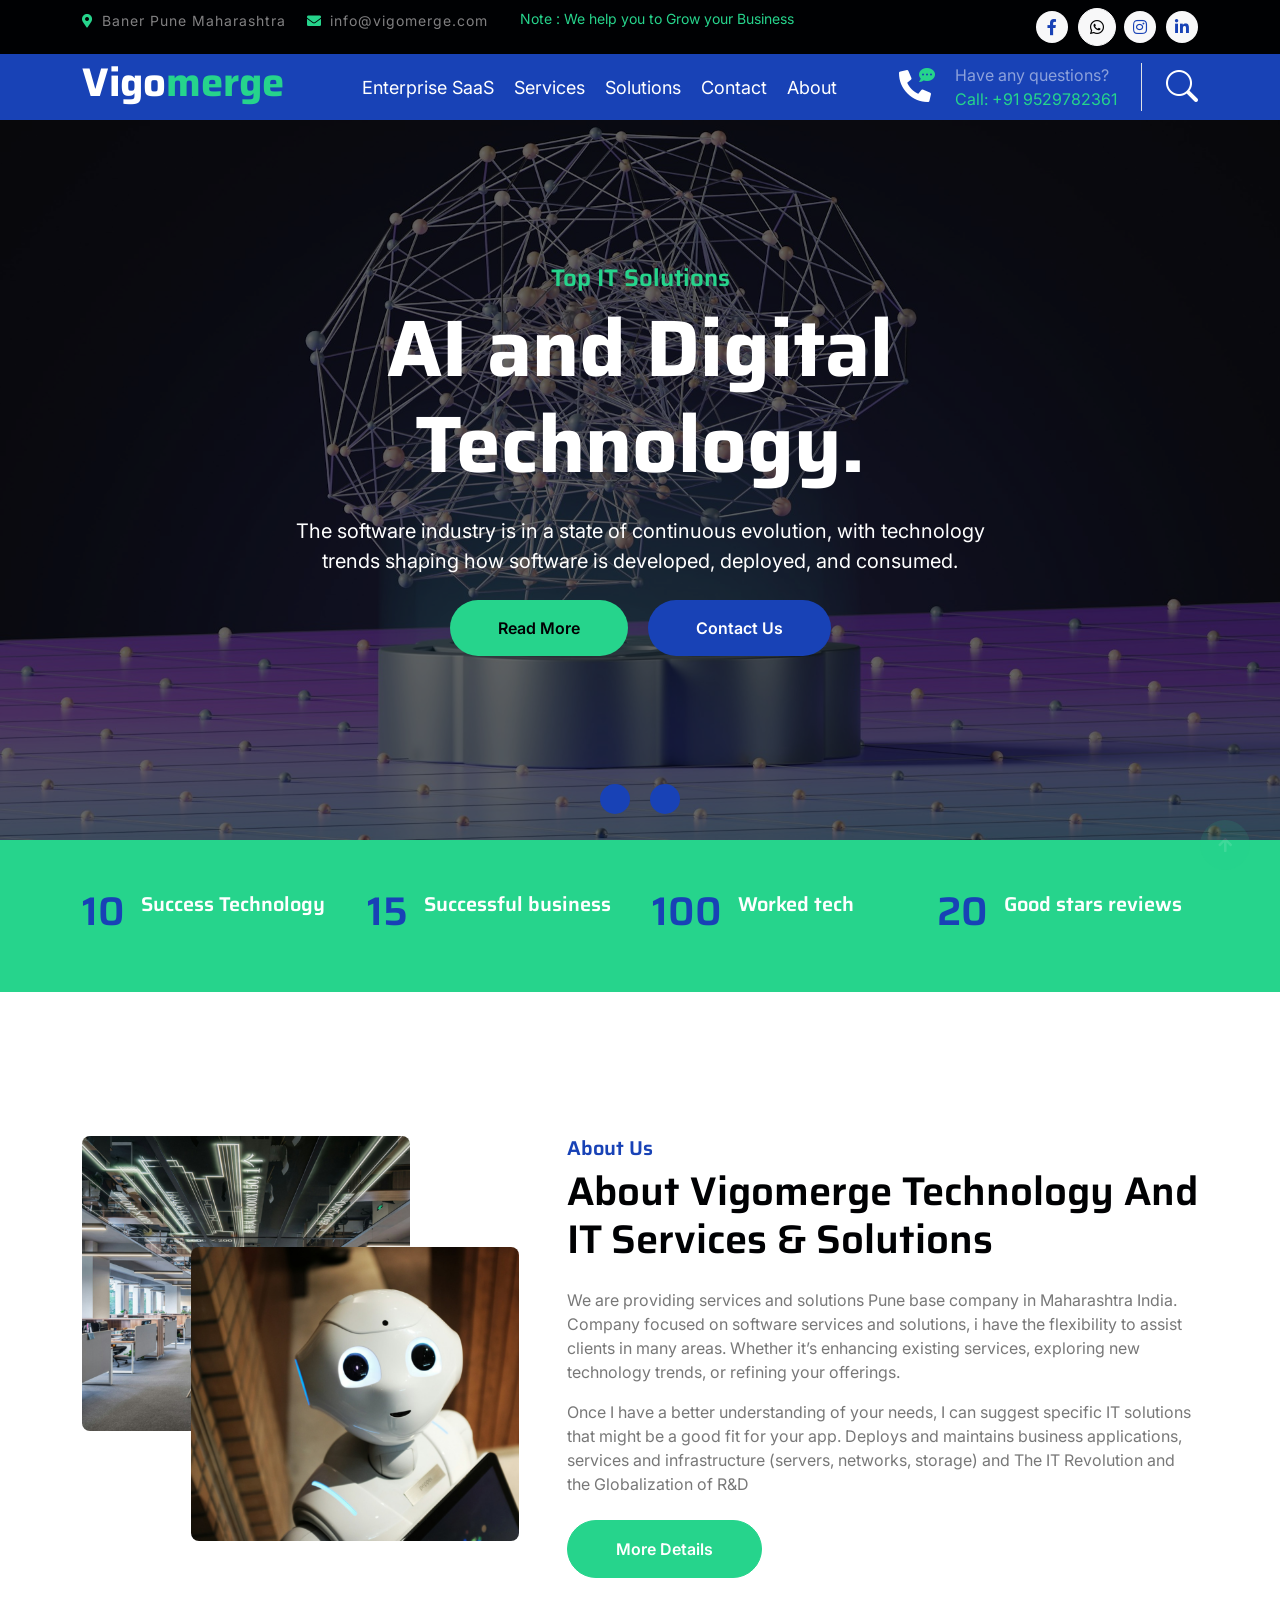
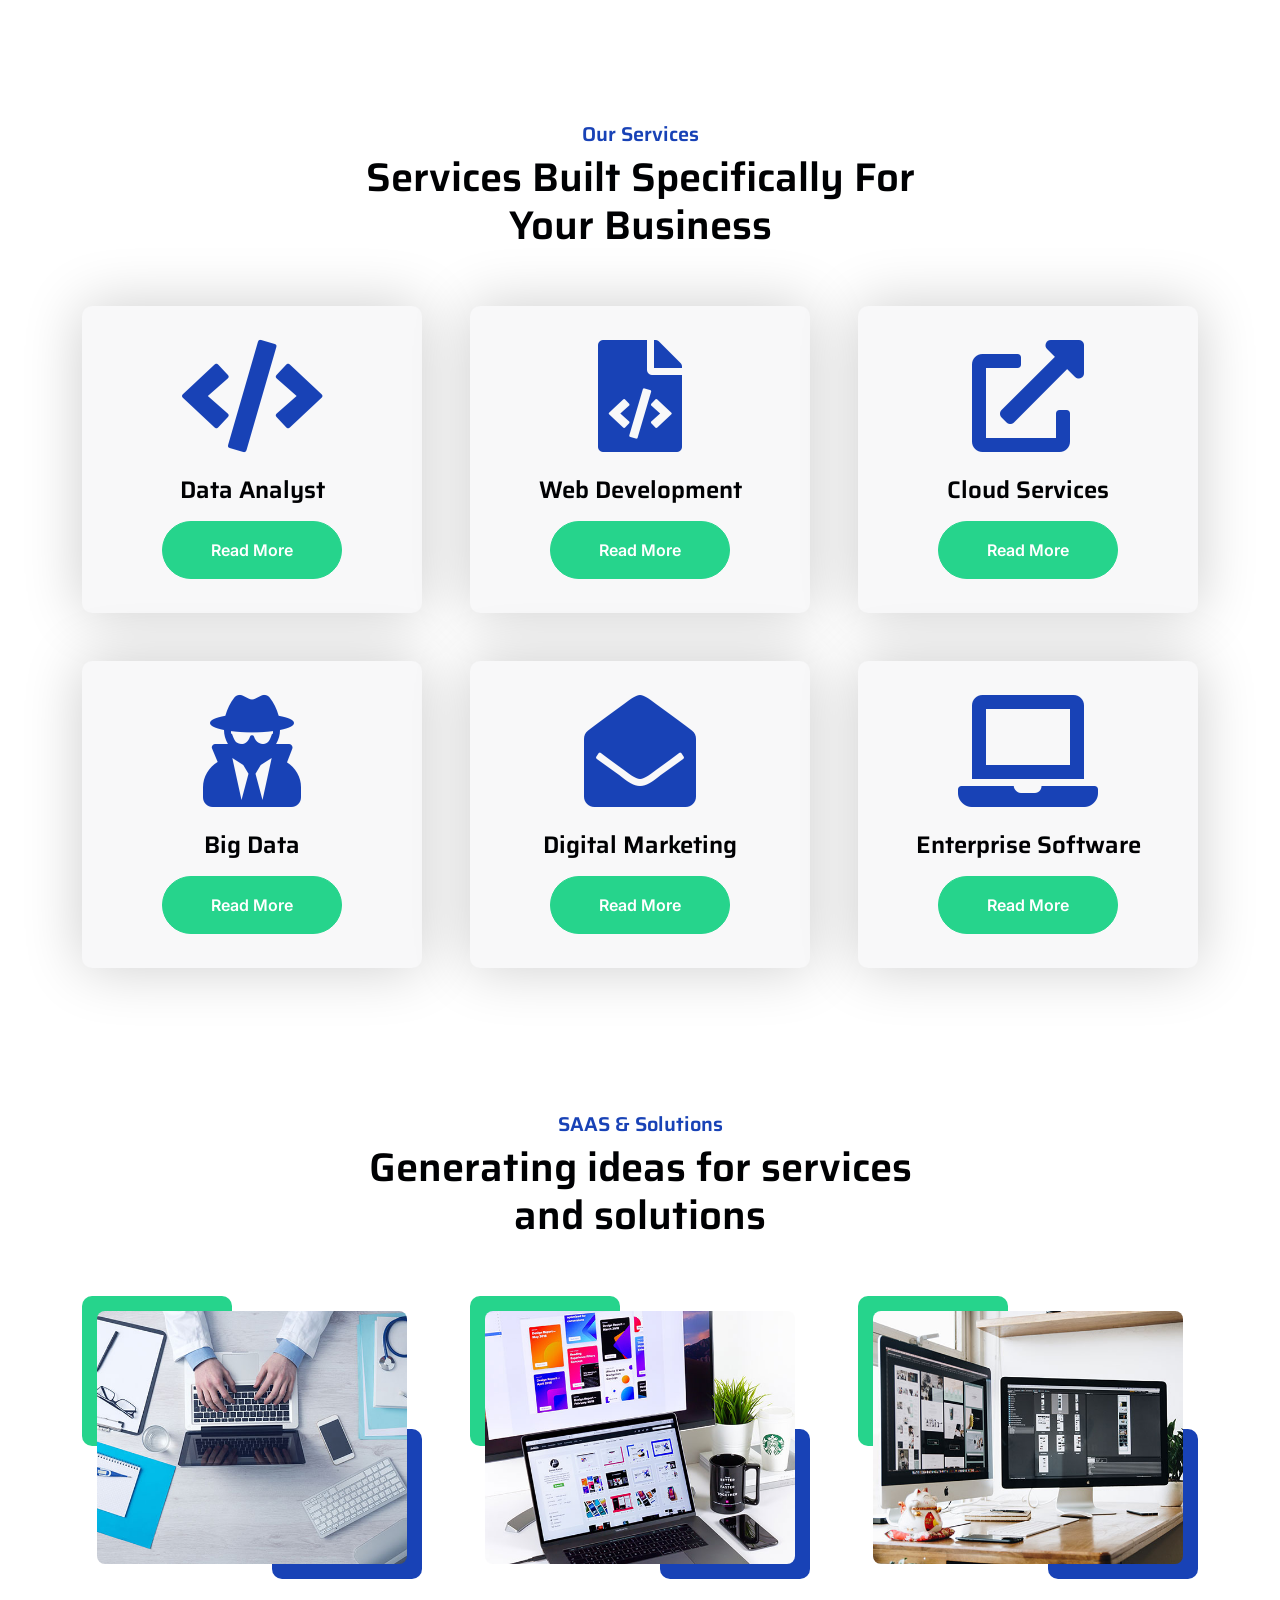
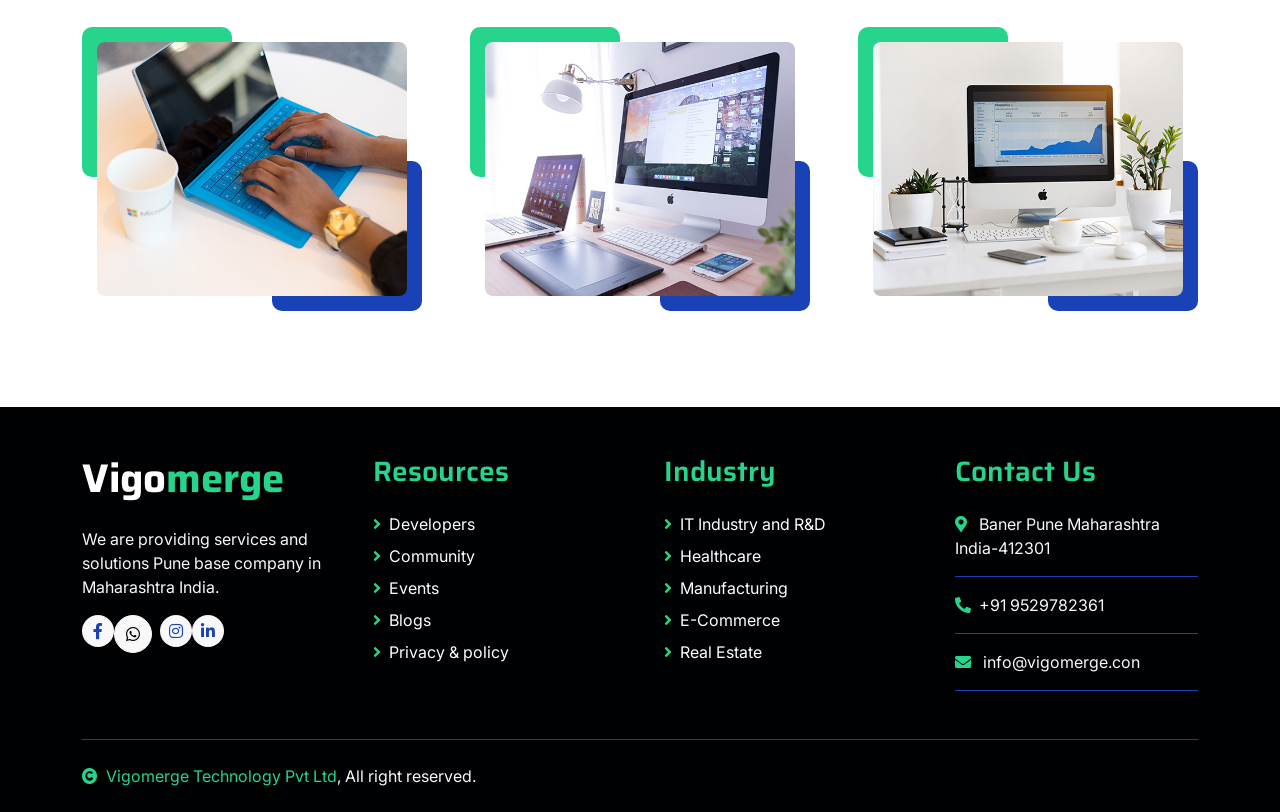
<file: index.html>
<!DOCTYPE html>
<html lang="en">

    <head>
        <meta charset="utf-8">
        <title>Vigomerge - Transformative Technology Solutions, AI Buildings</title>
        <meta content="width=device-width, initial-scale=1.0" name="viewport">
        <meta content="" name="keywords">
        <meta content="" name="description">
        <link rel="apple-touch-icon" sizes="180x180" href="img/apple-touch-icon.png">
        <link rel="icon" type="image/png" sizes="32x32" href="img/favicon-32x32.png">
        <link rel="icon" type="image/png" sizes="16x16" href="img/favicon-16x16.png">

        <!-- Google Web Fonts -->
        <link rel="preconnect" href="https://fonts.googleapis.com">
        <link rel="preconnect" href="https://fonts.gstatic.com" crossorigin>
        <link href="https://fonts.googleapis.com/css2?family=Inter:wght@400;500;600&family=Saira:wght@500;600;700&display=swap" rel="stylesheet"> 

        <!-- Icon Font Stylesheet -->
        <link href="https://cdnjs.cloudflare.com/ajax/libs/font-awesome/5.10.0/css/all.min.css" rel="stylesheet">
        <link href="https://cdn.jsdelivr.net/npm/bootstrap-icons@1.4.1/font/bootstrap-icons.css" rel="stylesheet">

        <!-- Libraries Stylesheet -->
        <link href="lib/animate/animate.min.css" rel="stylesheet">
        <link href="lib/owlcarousel/assets/owl.carousel.min.css" rel="stylesheet">

        <!-- Customized Bootstrap Stylesheet -->
        <link href="css/bootstrap.min.css" rel="stylesheet">

        <!-- Template Stylesheet -->
        <link href="css/style.css" rel="stylesheet">
       <!-- Google Tag Manager -->
       <script>(function(w,d,s,l,i){w[l]=w[l]||[];w[l].push({'gtm.start':
       new Date().getTime(),event:'gtm.js'});var f=d.getElementsByTagName(s)[0],
       j=d.createElement(s),dl=l!='dataLayer'?'&l='+l:'';j.async=true;j.src='https://www.googletagmanager.com/gtm.js?id='+i+dl;f.parentNode.insertBefore(j,f);
       })(window,document,'script','dataLayer','GTM-52R7G2HN');</script>
       <!-- End Google Tag Manager -->

        <!-- Google tag (gtag.js) -->
       <script async src="https://www.googletagmanager.com/gtag/js?id=G-WCR13F7CWP"></script>
       <script>
       window.dataLayer = window.dataLayer || [];
       function gtag(){dataLayer.push(arguments);}
       gtag('js', new Date());

       gtag('config', 'G-WCR13F7CWP');
       </script>
    </head>

    <body>
        <!-- Spinner Start -->
        <div id="spinner" class="show position-fixed translate-middle w-100 vh-100 top-50 start-50 d-flex align-items-center justify-content-center">
            <div class="spinner-grow text-primary" role="status"></div>
        </div>
        <!-- Spinner End -->
        <!-- Google Tag Manager (noscript) -->
        <noscript><iframe src="https://www.googletagmanager.com/ns.html?id=GTM-52R7G2HN"
        height="0" width="0" style="display:none;visibility:hidden"></iframe></noscript>
        <!-- End Google Tag Manager (noscript) -->
        <!-- Topbar Start -->
        <div class="container-fluid bg-dark py-2 d-none d-md-flex">
            <div class="container">
                <div class="d-flex justify-content-between topbar">
                    <div class="top-info">
                        <small class="me-3 text-white-50"><a href="#"><i class="fas fa-map-marker-alt me-2 text-secondary"></i></a>Baner Pune Maharashtra</small>
                        <small class="me-3 text-white-50"><a href="#"><i class="fas fa-envelope me-2 text-secondary"></i></a>info@vigomerge.com</small>
                    </div>
                    <div id="note" class="text-secondary d-none d-xl-flex"><small>Note : We help you to Grow your Business</small></div>
                    <div class="top-link">
                        <a href="https://www.facebook.com/vigomerge" class="bg-light nav-fill btn btn-sm-square rounded-circle"><i class="fab fa-facebook-f text-primary"></i></a>
                        <a href="https://api.whatsapp.com/message/HJP4KBLQFIAWC1?autoload=1&app_absent=0" class="btn-light nav-fill btn btn-square rounded-circle me-2"><i class="fab fa-whatsapp" aria-hidden="true"></i></a>
                        <a href="https://www.instagram.com/vigomerge/" class="bg-light nav-fill btn btn-sm-square rounded-circle"><i class="fab fa-instagram text-primary"></i></a>
                        <a href="https://www.linkedin.com/company/vigomerge/" class="bg-light nav-fill btn btn-sm-square rounded-circle me-0"><i class="fab fa-linkedin-in text-primary"></i></a>
                    </div>
                </div>
            </div>
        </div>
        <!-- Topbar End -->

        <!-- Navbar Start -->
        <div class="container-fluid bg-primary">
            <div class="container">
                <nav class="navbar navbar-dark navbar-expand-lg py-0">
                    <a href="index.html" class="navbar-brand">
                        <h1 class="text-white fw-bold d-block">Vigo<span class="text-secondary">merge</span> </h1>
                    </a>
                    <button type="button" class="navbar-toggler me-0" data-bs-toggle="collapse" data-bs-target="#navbarCollapse">
                        <span class="navbar-toggler-icon"></span>
                    </button>
                    <div class="collapse navbar-collapse bg-transparent" id="navbarCollapse">
                        <div class="navbar-nav ms-auto mx-xl-auto p-0">
                            <a href="#" class="nav-item nav-link" href="SAAS & Solutions">Enterprise SaaS</a>
                            <a href="#" class="nav-item nav-link" href="Services">Services</a>
                            <a href="#" class="nav-item nav-link" href="AAS & Solutions">Solutions</a>
                            <a href="#" class="nav-item nav-link" href="Contact">Contact</a>
                            <a href="#" class="nav-item nav-link" href="About Us">About</a>
                        </div>
                    </div>
                    <div class="d-none d-xl-flex flex-shirink-0">
                        <div id="phone-tada" class="d-flex align-items-center justify-content-center me-4">
                            <a href="" class="position-relative animated tada infinite">
                                <i class="fa fa-phone-alt text-white fa-2x"></i>
                                <div class="position-absolute" style="top: -7px; left: 20px;">
                                    <span><i class="fa fa-comment-dots text-secondary"></i></span>
                                </div>
                            </a>
                        </div>
                        <div class="d-flex flex-column pe-4 border-end">
                            <span class="text-white-50">Have any questions?</span>
                            <span class="text-secondary">Call: +91 9529782361</span>
                        </div>
                        <div class="d-flex align-items-center justify-content-center ms-4 ">
                            <a href="#"><i class="bi bi-search text-white fa-2x"></i> </a>
                        </div>
                    </div>
                </nav>
            </div>
        </div>
        <!-- Navbar End -->

        <!-- Carousel Start -->
        <div class="container-fluid px-0">
            <div id="carouselId" class="carousel slide" data-bs-ride="carousel">
                <ol class="carousel-indicators">
                    <li data-bs-target="#carouselId" data-bs-slide-to="0" class="active" aria-current="true" aria-label="First slide"></li>
                    <li data-bs-target="#carouselId" data-bs-slide-to="1" aria-label="Second slide"></li>
                </ol>
                <div class="carousel-inner" role="listbox">
                    <div class="carousel-item active">
                        <img src="img/carousel-1.jpg" class="img-fluid" alt="First slide">
                        <div class="carousel-caption">
                            <div class="container carousel-content">
                                <h6 class="text-secondary h4 animated fadeInUp">Top IT Solutions</h6>
                                <h1 class="text-white display-1 mb-4 animated fadeInRight">AI and Digital Technology.</h1>
                                <p class="mb-4 text-white fs-5 animated fadeInDown">The software industry is in a state of continuous evolution, with technology trends shaping how software is developed, deployed, and consumed.</p>
                                <a href="" class="me-2"><button type="button" class="px-4 py-sm-3 px-sm-5 btn btn-primary rounded-pill carousel-content-btn1 animated fadeInLeft">Read More</button></a>
                                <a href="" class="ms-2"><button type="button" class="px-4 py-sm-3 px-sm-5 btn btn-primary rounded-pill carousel-content-btn2 animated fadeInRight">Contact Us</button></a>
                            </div>
                        </div>
                    </div>
                    
                </div>
            </div>
        </div>
        <!-- Carousel End -->


        <!-- Fact Start -->
        <div class="container-fluid bg-secondary py-5">
            <div class="container">
                <div class="row">
                    <div class="col-lg-3 wow fadeIn" data-wow-delay=".1s">
                        <div class="d-flex counter">
                            <h1 class="me-3 text-primary counter-value">10</h1>
                            <h5 class="text-white mt-1">Success Technology</h5>
                        </div>
                    </div>
                    <div class="col-lg-3 wow fadeIn" data-wow-delay=".3s">
                        <div class="d-flex counter">
                            <h1 class="me-3 text-primary counter-value">15</h1>
                            <h5 class="text-white mt-1">Successful business</h5>
                        </div>
                    </div>
                    <div class="col-lg-3 wow fadeIn" data-wow-delay=".5s">
                        <div class="d-flex counter">
                            <h1 class="me-3 text-primary counter-value">100</h1>
                            <h5 class="text-white mt-1">Worked tech</h5>
                        </div>
                    </div>
                    <div class="col-lg-3 wow fadeIn" data-wow-delay=".7s">
                        <div class="d-flex counter">
                            <h1 class="me-3 text-primary counter-value">20</h1>
                            <h5 class="text-white mt-1">Good stars reviews</h5>
                        </div>
                    </div>
                </div>
            </div>
        </div>
        <!-- Fact End -->


        <!-- About Start -->
        <div class="container-fluid py-5 my-5">
            <div class="container pt-5">
                <div class="row g-5">
                    <div class="col-lg-5 col-md-6 col-sm-12 wow fadeIn" data-wow-delay=".3s">
                        <div class="h-100 position-relative">
                            <img src="img/about-1.jpg" class="img-fluid w-75 rounded" alt="" style="margin-bottom: 25%;">
                            <div class="position-absolute w-75" style="top: 25%; left: 25%;">
                                <img src="img/about-2.jpg" class="img-fluid w-100 rounded" alt="">
                            </div>
                        </div>
                    </div>
                    <div class="col-lg-7 col-md-6 col-sm-12 wow fadeIn" data-wow-delay=".5s">
                        <h5 class="text-primary">About Us</h5>
                        <h1 class="mb-4">About Vigomerge Technology And IT Services & Solutions</h1>
                        <p>We are providing services and solutions Pune base company in Maharashtra India. Company focused 
                         on software services and solutions, i have the flexibility to assist clients in many areas. Whether it’s enhancing existing services, exploring new technology trends, or refining your offerings.</p>
                        <p class="mb-4">Once I have a better understanding of your needs, I can suggest specific IT solutions that might be a good fit for your app. Deploys and maintains business applications, services and infrastructure (servers, networks, storage) and The IT Revolution and the Globalization of R&D</p>
                        <a href="" class="btn btn-secondary rounded-pill px-5 py-3 text-white">More Details</a>
                    </div>
                </div>
            </div>
        </div>
        <!-- About End -->

        <!-- Services Start -->
        <div class="container-fluid services py-5 mb-5">
            <div class="container">
                <div class="text-center mx-auto pb-5 wow fadeIn" data-wow-delay=".3s" style="max-width: 600px;">
                    <h5 class="text-primary">Our Services</h5>
                    <h1>Services Built Specifically For Your Business</h1>
                </div>
                <div class="row g-5 services-inner">
                    <div class="col-md-6 col-lg-4 wow fadeIn" data-wow-delay=".3s">
                        <div class="services-item bg-light">
                            <div class="p-4 text-center services-content">
                                <div class="services-content-icon">
                                    <i class="fa fa-code fa-7x mb-4 text-primary"></i>
                                    <h4 class="mb-3">Data Analyst</h4>
                                    <a href="" class="btn btn-secondary text-white px-5 py-3 rounded-pill">Read More</a>
                                </div>
                            </div>
                        </div>
                    </div>
                    <div class="col-md-6 col-lg-4 wow fadeIn" data-wow-delay=".5s">
                        <div class="services-item bg-light">
                            <div class="p-4 text-center services-content">
                                <div class="services-content-icon">
                                    <i class="fa fa-file-code fa-7x mb-4 text-primary"></i>
                                    <h4 class="mb-3">Web Development</h4>
                                    <a href="" class="btn btn-secondary text-white px-5 py-3 rounded-pill">Read More</a>
                                </div>
                            </div>
                        </div>
                    </div>
                    <div class="col-md-6 col-lg-4 wow fadeIn" data-wow-delay=".7s">
                        <div class="services-item bg-light">
                            <div class="p-4 text-center services-content">
                                <div class="services-content-icon">
                                    <i class="fa fa-external-link-alt fa-7x mb-4 text-primary"></i>
                                    <h4 class="mb-3">Cloud Services</h4>
                                    <a href="" class="btn btn-secondary text-white px-5 py-3 rounded-pill">Read More</a>
                                </div>
                            </div>
                        </div>
                    </div>
                    <div class="col-md-6 col-lg-4 wow fadeIn" data-wow-delay=".3s">
                        <div class="services-item bg-light">
                            <div class="p-4 text-center services-content">
                                <div class="services-content-icon">
                                    <i class="fas fa-user-secret fa-7x mb-4 text-primary"></i>
                                    <h4 class="mb-3">Big Data</h4>
                                    <a href="" class="btn btn-secondary text-white px-5 py-3 rounded-pill">Read More</a>
                                </div>
                                
                            </div>
                        </div>
                    </div>
                    <div class="col-md-6 col-lg-4 wow fadeIn" data-wow-delay=".5s">
                        <div class="services-item bg-light">
                            <div class="p-4 text-center services-content">
                                <div class="services-content-icon">
                                    <i class="fa fa-envelope-open fa-7x mb-4 text-primary"></i>
                                    <h4 class="mb-3">Digital Marketing</h4>
                                    <a href="" class="btn btn-secondary text-white px-5 py-3 rounded-pill">Read More</a>
                                </div>
                            </div>
                        </div>
                    </div>
                    <div class="col-md-6 col-lg-4 wow fadeIn" data-wow-delay=".7s">
                        <div class="services-item bg-light">
                            <div class="p-4 text-center services-content">
                                <div class="services-content-icon">
                                    <i class="fas fa-laptop fa-7x mb-4 text-primary"></i>
                                    <h4 class="mb-3">Enterprise Software</h4>
                                    <a href="" class="btn btn-secondary text-white px-5 py-3 rounded-pill">Read More</a>
                                </div>
                            </div>
                        </div>
                    </div>
                </div>
            </div>
        </div>
        <!-- Services End -->


        <!-- Project Start -->
        <div class="container-fluid project py-5 mb-5">
            <div class="container">
                <div class="text-center mx-auto pb-5 wow fadeIn" data-wow-delay=".3s" style="max-width: 600px;">
                    <h5 class="text-primary">SAAS & Solutions</h5>
                    <h1>Generating ideas for services and solutions</h1>
                </div>
                <div class="row g-5">
                    <div class="col-md-6 col-lg-4 wow fadeIn" data-wow-delay=".3s">
                        <div class="project-item">
                            <div class="project-img">
                                <img src="img/project-1.jpg" class="img-fluid w-100 rounded" alt="">
                                <div class="project-content">
                                    <a href="#" class="text-center">
                                        <h4 class="text-secondary">AI Base App</h4>
                                        <p class="m-0 text-white">Web App Analysis</p>
                                    </a>
                                </div>
                            </div>
                        </div>
                    </div>
                    <div class="col-md-6 col-lg-4 wow fadeIn" data-wow-delay=".5s">
                        <div class="project-item">
                            <div class="project-img">
                                <img src="img/project-2.jpg" class="img-fluid w-100 rounded" alt="">
                                <div class="project-content">
                                    <a href="#" class="text-center">
                                        <h4 class="text-secondary">UI/UX</h4>
                                        <p class="m-0 text-white">User Interface Core</p>
                                    </a>
                                </div>
                            </div>
                        </div>
                    </div>
                    <div class="col-md-6 col-lg-4 wow fadeIn" data-wow-delay=".7s">
                        <div class="project-item">
                            <div class="project-img">
                                <img src="img/project-3.jpg" class="img-fluid w-100 rounded" alt="">
                                <div class="project-content">
                                    <a href="#" class="text-center">
                                        <h4 class="text-secondary">DevOps</h4>
                                        <p class="m-0 text-white">Software Developments</p>
                                    </a>
                                </div>
                            </div>
                        </div>
                    </div>
                    <div class="col-md-6 col-lg-4 wow fadeIn" data-wow-delay=".3s">
                        <div class="project-item">
                            <div class="project-img">
                                <img src="img/project-4.jpg" class="img-fluid w-100 rounded" alt="">
                                <div class="project-content">
                                    <a href="#" class="text-center">
                                        <h4 class="text-secondary">Web Development</h4>
                                        <p class="m-0 text-white">Web Analysis</p>
                                    </a>
                                </div>
                            </div>
                        </div>
                    </div>
                    <div class="col-md-6 col-lg-4 wow fadeIn" data-wow-delay=".5s">
                        <div class="project-item">
                            <div class="project-img">
                                <img src="img/project-5.jpg" class="img-fluid w-100 rounded" alt="">
                                <div class="project-content">
                                    <a href="#" class="text-center">
                                        <h4 class="text-secondary">Digital Marketing</h4>
                                        <p class="m-0 text-white">Marketing Analysis</p>
                                    </a>
                                </div>
                            </div>
                        </div>
                    </div>
                    <div class="col-md-6 col-lg-4 wow fadeIn" data-wow-delay=".7s">
                        <div class="project-item">
                            <div class="project-img">
                                <img src="img/project-6.jpg" class="img-fluid w-100 rounded" alt="">
                                <div class="project-content">
                                    <a href="#" class="text-center">
                                        <h4 class="text-secondary">Analytics App</h4>
                                        <p class="m-0 text-white">Business Analysis</p>
                                    </a>
                                </div>
                            </div>
                        </div>
                    </div>
                </div>
            </div>
        </div>
        <!-- Project End -->


        <!-- Footer Start -->
         <div class="container-fluid footer bg-dark wow fadeIn" data-wow-delay=".3s">
            <div class="container pt-5 pb-4">
                <div class="row g-5">
                    <div class="col-lg-3 col-md-6">
                        <a href="index.html">
                            <h1 class="text-white fw-bold d-block">Vigo<span class="text-secondary">merge</span> </h1>
                        </a>
                        <p class="mt-4 text-light">We are providing services and solutions Pune base company in Maharashtra India.</p>
                        <div class="d-flex hightech-link">
                            <a href="https://www.facebook.com/vigomerge" class="bg-light nav-fill btn btn-sm-square rounded-circle"><i class="fab fa-facebook-f text-primary"></i></a>
                            <a href="https://api.whatsapp.com/message/HJP4KBLQFIAWC1?autoload=1&app_absent=0" class="btn-light nav-fill btn btn-square rounded-circle me-2"><i class="fab fa-whatsapp" aria-hidden="true"></i></a>
                            <a href="https://www.instagram.com/vigomerge/" class="bg-light nav-fill btn btn-sm-square rounded-circle"><i class="fab fa-instagram text-primary"></i></a>
                            <a href="https://www.linkedin.com/company/vigomerge/" class="bg-light nav-fill btn btn-sm-square rounded-circle me-0"><i class="fab fa-linkedin-in text-primary"></i></a>
                        </div>
                    </div>
                    <div class="col-lg-3 col-md-6">
                        <a href="#" class="h3 text-secondary">Resources</a>
                        <div class="mt-4 d-flex flex-column short-link">
                            <a href="" class="mb-2 text-white"><i class="fas fa-angle-right text-secondary me-2"></i>Developers</a>
                            <a href="" class="mb-2 text-white"><i class="fas fa-angle-right text-secondary me-2"></i>Community</a>
                            <a href="" class="mb-2 text-white"><i class="fas fa-angle-right text-secondary me-2"></i>Events</a>
                            <a href="" class="mb-2 text-white"><i class="fas fa-angle-right text-secondary me-2"></i>Blogs</a>
                            <a href="" class="mb-2 text-white"><i class="fas fa-angle-right text-secondary me-2"></i>Privacy & policy</a>
                        </div>
                    </div>
                    <div class="col-lg-3 col-md-6">
                        <a href="#" class="h3 text-secondary">Industry</a>
                        <div class="mt-4 d-flex flex-column help-link">
                            <a href="" class="mb-2 text-white"><i class="fas fa-angle-right text-secondary me-2"></i>IT Industry and R&D</a>
                            <a href="" class="mb-2 text-white"><i class="fas fa-angle-right text-secondary me-2"></i>Healthcare</a>
                            <a href="" class="mb-2 text-white"><i class="fas fa-angle-right text-secondary me-2"></i>Manufacturing</a>
                            <a href="" class="mb-2 text-white"><i class="fas fa-angle-right text-secondary me-2"></i>E-Commerce</a>
                            <a href="" class="mb-2 text-white"><i class="fas fa-angle-right text-secondary me-2"></i>Real Estate</a>
                        </div>
                    </div>
                    <div class="col-lg-3 col-md-6">
                        <a href="#" class="h3 text-secondary">Contact Us</a>
                        <div class="text-white mt-4 d-flex flex-column contact-link">
                            <a href="#" class="pb-3 text-light border-bottom border-primary"><i class="fas fa-map-marker-alt text-secondary me-2"></i> Baner Pune Maharashtra India-412301</a>
                            <a href="#" class="py-3 text-light border-bottom border-primary"><i class="fas fa-phone-alt text-secondary me-2"></i>+91 9529782361</a>
                            <a href="#" class="py-3 text-light border-bottom border-primary"><i class="fas fa-envelope text-secondary me-2"></i> info@vigomerge.con</a>
                        </div>
                    </div>
                </div>
                <hr class="text-light mt-5 mb-4">
                <div class="row">
                    <div class="col-md-6 text-center text-md-start">
                        <span class="text-light"><a href="#" class="text-secondary"><i class="fas fa-copyright text-secondary me-2"></i>Vigomerge Technology Pvt Ltd</a>, All right reserved.</span>
                    </div>
                    <div class="col-md-6 text-center text-md-end">
                        
                    </div>
                </div>
            </div>
        </div>
        <!-- Footer End -->


        <!-- Back to Top -->
        <a href="#" class="btn btn-secondary btn-square rounded-circle back-to-top"><i class="fa fa-arrow-up text-white"></i></a>

        
        <!-- JavaScript Libraries -->
        <script src="https://ajax.googleapis.com/ajax/libs/jquery/3.6.4/jquery.min.js"></script>
        <script src="https://cdn.jsdelivr.net/npm/bootstrap@5.0.0/dist/js/bootstrap.bundle.min.js"></script>
        <script src="lib/wow/wow.min.js"></script>
        <script src="lib/easing/easing.min.js"></script>
        <script src="lib/waypoints/waypoints.min.js"></script>
        <script src="lib/owlcarousel/owl.carousel.min.js"></script>

        <!-- Template Javascript -->
        <script src="js/main.js"></script>
    </body>

</html>
</file>
<file: css/style.css>
/*** Spinner Start ***/

#spinner {
    opacity: 0;
    visibility: hidden;
    transition: opacity .8s ease-out, visibility 0s linear .5s;
    z-index: 99999;
 }

 #spinner.show {
     transition: opacity .8s ease-out, visibility 0s linear .0s;
     visibility: visible;
     opacity: 1;
 }

/*** Spinner End ***/


/*** Button Start ***/
.btn {
    font-weight: 600;
    transition: .5s;
}

.btn-square {
    width: 38px;
    height: 38px;
}

.btn-sm-square {
    width: 32px;
    height: 32px;
}

.btn-md-square {
    width: 46px;
    height: 46px;
}

.btn-lg-square {
    width: 58px;
    height: 58px;
}

.btn-square,
.btn-sm-square,
.btn-md-square,
.btn-lg-square {
    padding: 0;
    display: flex;
    align-items: center;
    justify-content: center;
    font-weight: normal;
}

.back-to-top {
    position: fixed;
    width: 50px;
    height: 50px;
    right: 30px;
    bottom: 30px;
    z-index: 99;
}

/*** Button End ***/


/*** Topbar Start ***/

.topbar .top-info {
    letter-spacing: 1px;
}

.topbar .top-link {
    display: flex;
    align-items: center;
    justify-content: center;
}

.topbar .top-link a {
    margin-right: 10px;
}

#note {
    width: 500px;
    overflow: hidden;
}

#note small {
    position: relative;
    display: inline-block;
    animation: mymove 5s infinite;
    animation-timing-function: all;
}

@keyframes mymove {
    from {left: -100%;}
    to {left: 100%;}
}

/*** Topbar End ***/


/*** Navbar Start ***/
.navbar .navbar-nav {
    padding: 15px 0;
}

.navbar .navbar-nav .nav-link {
    padding: 10px;
    color: var(--bs-white);
    font-size: 18px;
    outline: none;
    
}

.navbar .navbar-nav .nav-link:hover,
.navbar .navbar-nav .nav-link.active {
    color: var(--bs-secondary) !important;
}

.navbar .dropdown-toggle::after {
    border: none;
    content: "\f107";
    font-family: "font awesome 5 free";
    font-weight: 900;
    vertical-align: middle;
    margin-left: 8px;
}

@media (min-width: 992px) {
    .navbar .nav-item .dropdown-menu {
        display: block;
        visibility: hidden;
        top: 100%;
        transform: rotateX(-75deg);
        transform-origin: 0% 0%;
        transition: .5s;
        opacity: 0;
    }
}

.navbar .nav-item:hover .dropdown-menu {
    transform: rotateX(0deg);
    visibility: visible;
    transition: .5s;
    opacity: 1;
}

/*** Navbar End ***/


/*** Carousel Start ***/

.carousel-item {
    position: relative;
}

.carousel-item::after {
    content: "";
    width: 100%;
    height: 100%;
    position: absolute;
    top: 0;
    left: 0;
    background: rgba(0, 0, 0, .6);
}

.carousel-caption {
    height: 100%;
    display: flex;
    align-items: center;
    justify-content: center;
    z-index: 1;
}

.carousel-item p {
    max-width: 700px;
    margin: 0 auto 35px auto;
}

.carousel-control-prev {
    width: 90px;
    height: 60px;
    position: absolute;
    top: 50%;
    left: 0;
    background: var(--bs-primary);
    border-radius: 0 50px 50px 0;
    opacity: 1;
}

.carousel-control-prev:hover {
    background: var(--bs-secondary);
    transition: .8s;
}

.carousel-control-next {
    width: 90px;
    height: 60px;
    position: absolute;
    top: 50%;
    right: 0;
    background: var(--bs-primary);
    border-radius: 50px 0 0 50px;
    opacity: 1;
}

.carousel-control-next:hover {
    background: var(--bs-secondary);
    transition: .8s;
}

.carousel-caption .carousel-content a button.carousel-content-btn1 {
    background: var(--bs-secondary);
    color: var(--bs-dark);
    opacity: 1;
    border: 0;
    border-radius: 20px;
}

.carousel-caption .carousel-content a button.carousel-content-btn1:hover {
    background: var(--bs-primary);
    color: #ffffff;
    border: 0;
    opacity: 1;
    transition: 1s;
    border-radius: 20px;
}

.carousel-caption .carousel-content a button.carousel-content-btn2 {
    background: var(--bs-primary);
    color: var(--bs-white);
    opacity: 1;
    border: 0;
    border-radius: 20px;
}

.carousel-caption .carousel-content a button.carousel-content-btn2:hover {
    background: var(--bs-secondary);
    color: var(--bs-dark);
    border: 0;
    opacity: 1;
    transition: 1s;
    border-radius: 20px;
}

#carouselId .carousel-indicators li {
    width: 30px;
    height: 10px;
    background: var(--bs-primary);
    margin: 10px;
    border-radius: 30px;
    opacity: 1;
}

#carouselId .carousel-indicators li:hover {
    background: var(--bs-secondary);
    opacity: 1;
}

@media (max-width: 992px) {
    .carousel-item {
        min-height: 500px;
    }
    
    .carousel-item img {
        min-height: 500px;
        object-fit: cover;
    }

    .carousel-item h1 {
        font-size: 40px !important;
    }

    .carousel-item p {
        font-size: 16px !important;
    }
}

@media (max-width: 768px) {
    .carousel-item {
        min-height: 400px;
    }
    
    .carousel-item img {
        min-height: 400px;
        object-fit: cover;
    }

    .carousel-item h1 {
        font-size: 28px !important;
    }

    .carousel-item p {
        font-size: 14px !important;
    }
}

.page-header {
    background: linear-gradient(rgba(0, 0, 0, .6), rgba(0, 0, 0, .6)), url(../img/carousel-1.jpg) center center no-repeat;
    background-size: cover;
}

.page-header .breadcrumb-item+.breadcrumb-item::before {
    color: var(--bs-white);
}

.page-header .breadcrumb-item,
.page-header .breadcrumb-item a {
    font-size: 18px;
    color: var(--bs-white);
}

/*** Carousel End ***/


/*** Services Start ***/

.services .services-item {
    box-shadow: 0 0 60px rgba(0, 0, 0, .2);
    width: 100%;
    height: 100%;
    border-radius: 10px;
    padding: 10px 0;
    position: relative;
}


.services-content::after {
    position: absolute;
    content: "";
    width: 100%;
    height: 0;
    top: 0;
    left: 0;
    border-radius: 10px 10px 0 0;
    background: rgba(3, 43, 243, 0.8);
    transition: .5s;
}

.services-content::after {
    top: 0;
    bottom: auto;
    border-radius: 10px 10px 10px 10px;
}

.services-item:hover .services-content::after {
    height: 100%;
    opacity: 1;
    transition: .5s;
}

.services-item:hover .services-content-icon {
    position: relative;
    z-index: 2;
}

.services-item .services-content-icon i,
.services-item .services-content-icon p {
    transition: .5s;
}

.services-item:hover .services-content-icon i {
    color: var(--bs-secondary) !important;
}

.services-item:hover .services-content-icon p {
    color: var(--bs-white);
}

/*** Services End ***/


/*** Project Start ***/

.project-img {
    position: relative;
    padding: 15px;
}

.project-img::before {
    content: "";
    position: absolute;
    width: 150px;
    height: 150px;
    top: 0;
    left: 0;
    background: var(--bs-secondary);
    border-radius: 10px;
    opacity: 1;
    z-index: -1;
    transition: .5s;
}

.project-img::after {
    content: "";
    width: 150px;
    height: 150px;
    position: absolute;
    right: 0;
    bottom: 0;
    background: var(--bs-primary);
    border-radius: 10px;
    opacity: 1;
    z-index: -1;
    transition: .5s;
}

.project-content {
    position: absolute;
    width: 100%;
    height: 100%;
    top: 0;
    left: 0;
    display: flex;
    align-items: center;
    justify-content: center;
    opacity: 0;
}

.project-content a {
    display: inline-block;
    padding: 20px 25px;
    background: var(--bs-primary);
    border-radius: 10px;
}

.project-item:hover .project-content {
    opacity: 1;
    transition: .5s;
}

.project-item:hover .project-img::before,
.project-item:hover .project-img::after {
    opacity: 0;
}

/*** Project End ***/


/*** Blog Start ***/
.blog-item .blog-btn {
    z-index: 2;
}

.blog-btn .blog-btn-icon {
    height: 50px;
    position: relative;
    overflow: hidden;
}

.blog-btn-icon .blog-icon-2 {
    display: flex;
    position: absolute;
    top: 6px;
    left: -140px;
    
}

.blog-btn-icon:hover .blog-icon-2 {
    transition: 1s;
    left: 5px;
    top: 6px;
    padding-bottom: 5px;
}
.blog-icon-1 {
    position: relative;
    top: -4px;
}
.blog-btn-icon:hover .blog-icon-1 {
    top: 0;
    right: -140px;
    transition: 1s;
}

/*** Blog End ***/


/*** Team Start ***/

.team-item {
    border-top: 30px solid var(--bs-secondary) !important;
    background: rgba(239, 239, 241, 0.8);
}

.team-content::before {
    height: 200px;
    display: block;
    content: "";
    position: relative;
    top: -101px;
    background: var(--bs-secondary);
    clip-path: polygon(50% 50%, 100% 50%, 50% 100%, 0% 50%);
    padding: 60px;
    opacity: 1;
}

.team-img-icon {
    position: relative;
    margin-top: -200px;
    padding: 30px;
    padding-bottom: 0;
}

.team-img {
    border: 15px solid var(--bs-white);
}

.team-img img {
    border: 10px solid var(--bs-secondary);
    transition: .5s;
}

.team-item:hover h4 {
    color: var(--bs-primary);
    transition: .5s;
}

.team-item:hover .team-img img {
    transform: scale(1.05);
    border: 10px solid var(--bs-secondary);
}

.team-carousel .owl-stage {
    position: relative;
    width: 100%;
    height: 100%;
}

.team-carousel .owl-nav {
    position: absolute;
    top: -100px;
    right: 50px;
    display: flex;
}

.team-carousel .owl-nav .owl-prev,
.team-carousel .owl-nav .owl-next {
    width: 56px;
    height: 56px;
    border-radius: 56px;
    margin-left: 15px;
    background: var(--bs-secondary);
    color: var(--bs-white);
    display: flex;
    align-items: center;
    justify-content: center;
    transition: .5s;
}

.team-carousel .owl-nav .owl-prev:hover,
.team-carousel .owl-nav .owl-next:hover {
    background: var(--bs-primary);
    color: var(--bs-white);
}

@media (max-width: 992px) {
    .team-carousel {
        margin-top: 3rem;
    }

    .team-carousel .owl-nav {
        top: -85px;
        left: 50%;
        right: auto;
        transform: translateX(-50%);
        margin-left: -15px;
    }
}

/*** Team End ***/


/*** Testimonial Start ***/

.testimonial-item {
    background: #e3f0eb;

}

.testimonial-carousel .owl-dots {
    margin-top: 15px;
    display: flex;
    align-items: flex-end;
    justify-content: center;
}

.testimonial-carousel .owl-dot {
    position: relative;
    display: inline-block;
    margin: 0 5px;
    width: 15px;
    height: 15px;
    background: #c1dad0;
    border-radius: 15px;
    transition: .5s;
}

.testimonial-carousel .owl-dot.active {
    width: 30px;
    background: var(--bs-primary);
}

.testimonial-carousel .owl-item.center {
    position: relative;
    z-index: 1;
}

.testimonial-carousel .owl-item .testimonial-item {
    transition: .5s;
}

.testimonial-carousel .owl-item.center .testimonial-item {
    background: #FFFFFF !important;
    box-shadow: 0 0 30px #DDDDDD;
}

/*** Testimonial End ***/


/*** Contact Start ***/
.contact-detail::before {
    position: absolute;
    content: "";
    height: 50%;
    width: 100%;
    top: 0;
    left: 0;
    background: linear-gradient(rgb(210, 243, 235, 1), rgba(230, 250, 245, .3)), url(../img/background.jpg) center center no-repeat;
    background-size: cover;
    border-radius: 10px;
    z-index: -1;
}

.contact-map {
    background: #26d48c;
}

.contact-form {
    background: #26d48c;
}

/*** Contact End ***/


/*** Footer Start ***/

.footer .short-link a,
.footer .help-link a,
.footer .contact-link a {
    transition: .5s;
}

.footer .short-link a:hover,
.footer .help-link a:hover,
.footer .contact-link a:hover {
    letter-spacing: 1px;
}

.footer .hightech-link a:hover {
    background: var(--bs-secondary);
    border: 0;
}

/*** Footer End ***/
</file>
